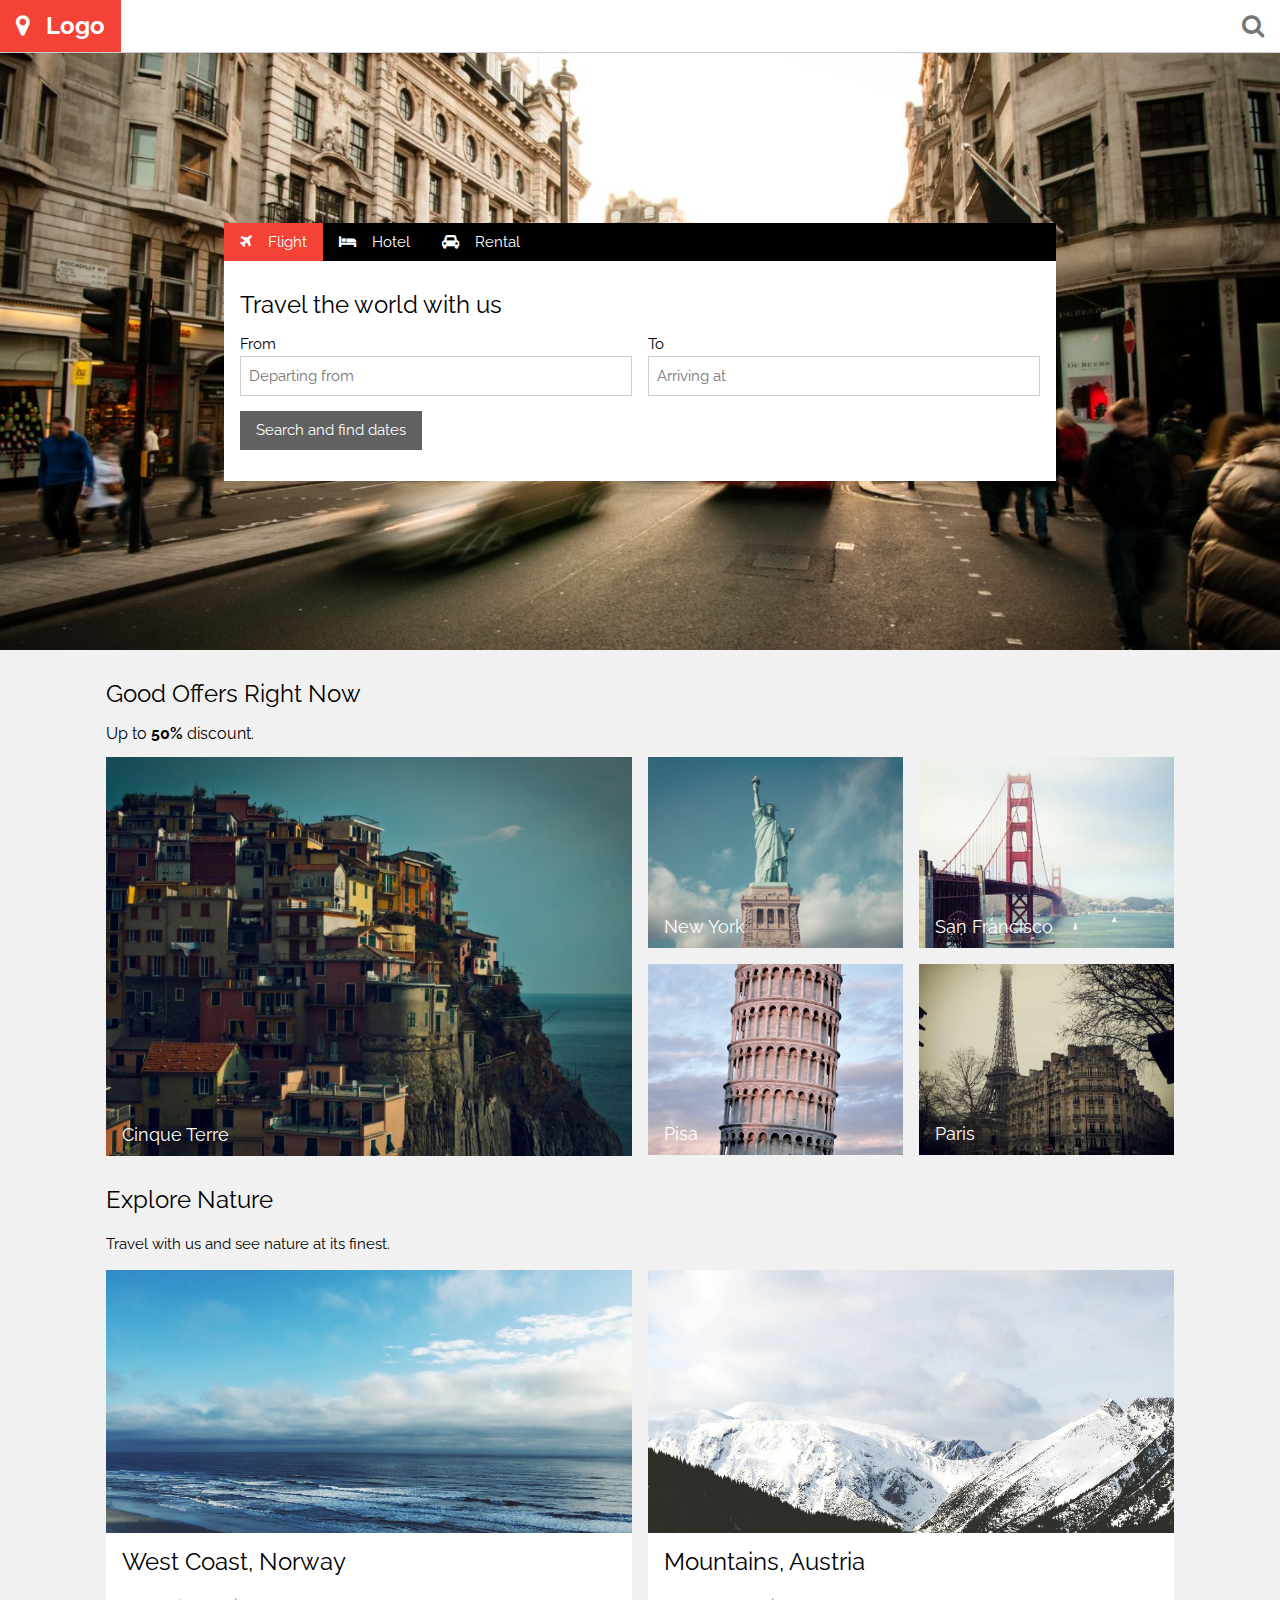
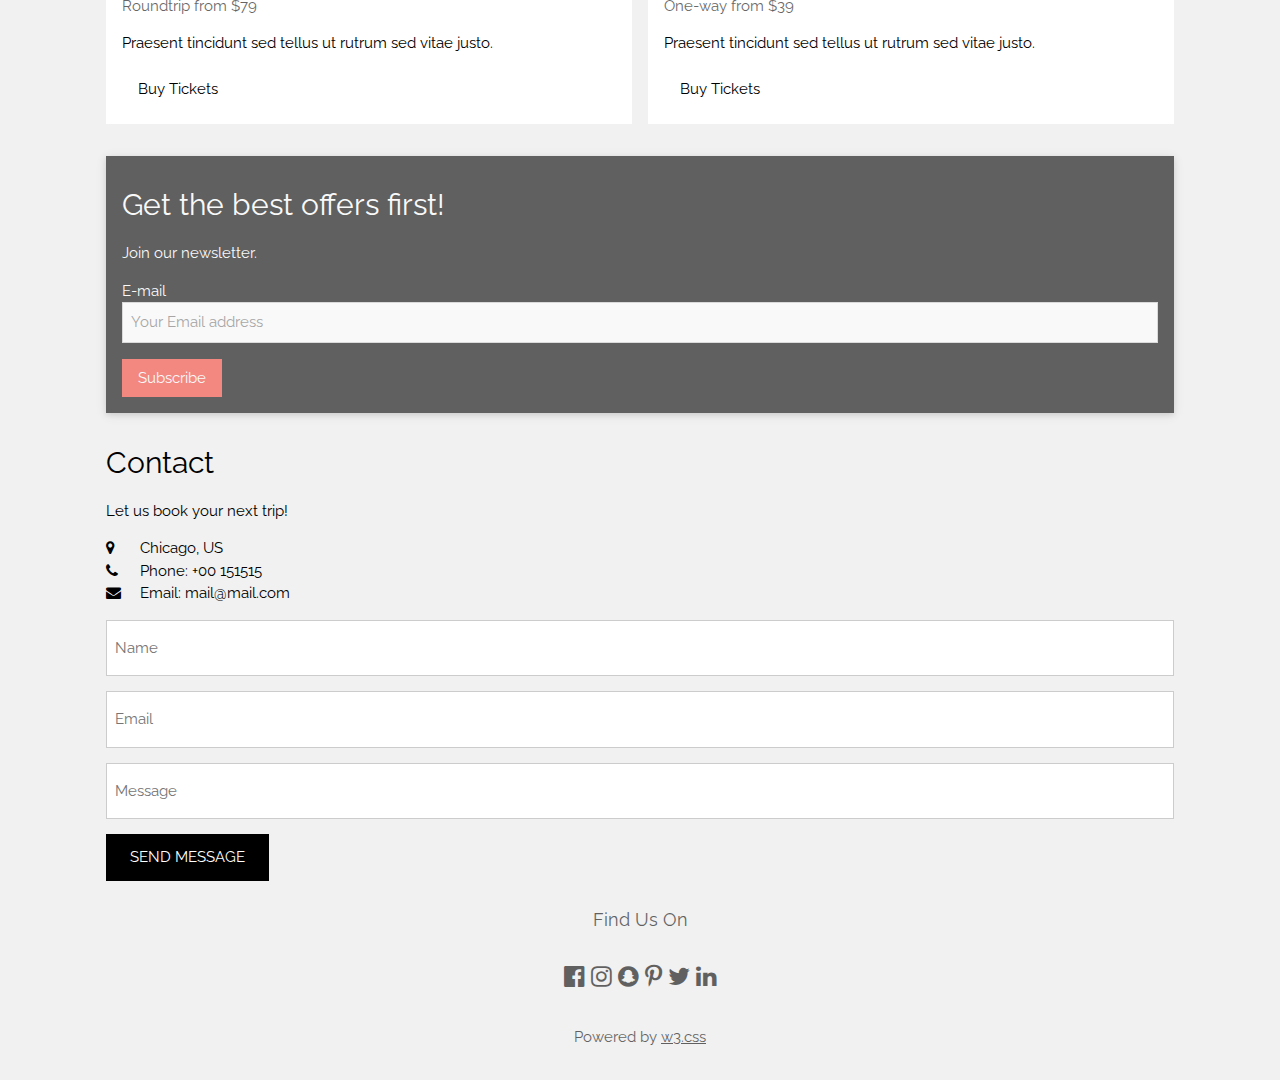
<file: travel.html>
<!DOCTYPE html>
<html>

<head>
    <title>W3.CSS Template</title>
    <meta charset="UTF-8">
    <meta name="viewport" content="width=device-width, initial-scale=1">
    <link rel="stylesheet" href="https://www.w3schools.com/w3css/4/w3.css">
    <link rel="stylesheet" href="https://fonts.googleapis.com/css?family=Raleway">
    <link rel="stylesheet" href="https://cdnjs.cloudflare.com/ajax/libs/font-awesome/4.7.0/css/font-awesome.min.css">
    <link rel="stylesheet" href="./css/style.css">
</head>

<body class="w3-light-grey">
    <!-- 10. 這份檔案及使用圖片皆從 w3schools 範例複製並改寫 -->
    <!-- 資料來源: https://www.w3schools.com/w3css/w3css_templates.asp -->


    <!-- Navigation Bar -->
    <div class="w3-bar w3-white w3-border-bottom w3-xlarge">
        <a href="#" class="w3-bar-item w3-button w3-text-red w3-hover-red"><b><i
                    class="fa fa-map-marker w3-margin-right"></i>Logo</b></a>
        <a href="#" class="w3-bar-item w3-button w3-right w3-hover-red w3-text-grey"><i class="fa fa-search"></i></a>
    </div>

    <!-- Header -->
    <header class="w3-display-container w3-content w3-hide-small" style="max-width:1500px">
        <img class="w3-image" src="./img/london2.jpg" alt="London" width="1500" height="700">
        <div class="w3-display-middle" style="width:65%">
            <div class="w3-bar w3-black">
                <button class="w3-bar-item w3-button tablink" onclick="openLink(event, 'Flight');"><i
                        class="fa fa-plane w3-margin-right"></i>Flight</button>
                <button class="w3-bar-item w3-button tablink" onclick="openLink(event, 'Hotel');"><i
                        class="fa fa-bed w3-margin-right"></i>Hotel</button>
                <button class="w3-bar-item w3-button tablink" onclick="openLink(event, 'Car');"><i
                        class="fa fa-car w3-margin-right"></i>Rental</button>
            </div>

            <!-- Tabs -->
            <div id="Flight" class="w3-container w3-white w3-padding-16 myLink">
                <h3>Travel the world with us</h3>
                <div class="w3-row-padding" style="margin:0 -16px;">
                    <div class="w3-half">
                        <label>From</label>
                        <input class="w3-input w3-border" type="text" placeholder="Departing from">
                    </div>
                    <div class="w3-half">
                        <label>To</label>
                        <input class="w3-input w3-border" type="text" placeholder="Arriving at">
                    </div>
                </div>
                <p><button class="w3-button w3-dark-grey">Search and find dates</button></p>
            </div>

            <div id="Hotel" class="w3-container w3-white w3-padding-16 myLink">
                <h3>Find the best hotels</h3>
                <p>Book a hotel with us and get the best fares and promotions.</p>
                <p>We know hotels - we know comfort.</p>
                <p><button class="w3-button w3-dark-grey">Search Hotels</button></p>
            </div>

            <div id="Car" class="w3-container w3-white w3-padding-16 myLink">
                <h3>Best car rental in the world!</h3>
                <p><span class="w3-tag w3-deep-orange">DISCOUNT!</span> Special offer if you book today: 25% off
                    anywhere in the world with CarServiceRentalRUs</p>
                <input class="w3-input w3-border" type="text" placeholder="Pick-up point">
                <p><button class="w3-button w3-dark-grey">Search Availability</button></p>
            </div>
        </div>
    </header>

    <!-- Page content -->
    <div class="w3-content" style="max-width:1100px;">

        <!-- 40號練習，新增中間彈出視窗(新分支) -->
        <div id="tyModal">
            <div class="tyModalContent">
                <span class="tyClose">&times;</span>
                <h1>好康報報</h1>
                <p>優惠資訊</p>
            </div>
        </div>

        <!-- Good offers -->
        <div class="w3-container w3-margin-top">
            <h3>Good Offers Right Now</h3>
            <h6>Up to <strong>50%</strong> discount.</h6>
        </div>
        <div class="w3-row-padding w3-text-white w3-large">
            <div class="w3-half w3-margin-bottom">
                <div class="w3-display-container">
                    <img src="./img/cinqueterre.jpg" alt="Cinque Terre" style="width:100%">
                    <span class="w3-display-bottomleft w3-padding">Cinque Terre</span>
                </div>
            </div>
            <div class="w3-half">
                <div class="w3-row-padding" style="margin:0 -16px">
                    <div class="w3-half w3-margin-bottom">
                        <div class="w3-display-container">
                            <img src="./img/newyork2.jpg" alt="New York" style="width:100%">
                            <span class="w3-display-bottomleft w3-padding">New York</span>
                        </div>
                    </div>
                    <div class="w3-half w3-margin-bottom">
                        <div class="w3-display-container">
                            <img src="./img/sanfran.jpg" alt="San Francisco" style="width:100%">
                            <span class="w3-display-bottomleft w3-padding">San Francisco</span>
                        </div>
                    </div>
                </div>
                <div class="w3-row-padding" style="margin:0 -16px">
                    <div class="w3-half w3-margin-bottom">
                        <div class="w3-display-container">
                            <img src="./img/pisa.jpg" alt="Pisa" style="width:100%">
                            <span class="w3-display-bottomleft w3-padding">Pisa</span>
                        </div>
                    </div>
                    <div class="w3-half w3-margin-bottom">
                        <div class="w3-display-container">
                            <img src="./img/paris.jpg" alt="Paris" style="width:100%">
                            <span class="w3-display-bottomleft w3-padding">Paris</span>
                        </div>
                    </div>
                </div>
            </div>
        </div>

        <!-- Explore Nature -->
        <div class="w3-container">
            <h3>Explore Nature</h3>
            <p>Travel with us and see nature at its finest.</p>
        </div>
        <div class="w3-row-padding">
            <div class="w3-half w3-margin-bottom">
                <img src="./img/ocean2.jpg" alt="Norway" style="width:100%">
                <div class="w3-container w3-white">
                    <h3>West Coast, Norway</h3>
                    <p class="w3-opacity">Roundtrip from $79</p>
                    <p>Praesent tincidunt sed tellus ut rutrum sed vitae justo.</p>
                    <button class="w3-button w3-margin-bottom">Buy Tickets</button>
                </div>
            </div>
            <div class="w3-half w3-margin-bottom">
                <img src="./img/mountains2.jpg" alt="Austria" style="width:100%">
                <div class="w3-container w3-white">
                    <h3>Mountains, Austria</h3>
                    <p class="w3-opacity">One-way from $39</p>
                    <p>Praesent tincidunt sed tellus ut rutrum sed vitae justo.</p>
                    <button class="w3-button w3-margin-bottom">Buy Tickets</button>
                </div>
            </div>
        </div>

        <!-- Newsletter -->
        <div class="w3-container">
            <div class="w3-panel w3-padding-16 w3-black w3-opacity w3-card w3-hover-opacity-off">
                <h2>Get the best offers first!</h2>
                <p>Join our newsletter.</p>
                <label>E-mail</label>
                <input class="w3-input w3-border" type="text" placeholder="Your Email address">
                <button type="button" class="w3-button w3-red w3-margin-top">Subscribe</button>
            </div>
        </div>

        <!-- Contact -->
        <div class="w3-container">
            <h2>Contact</h2>
            <p>Let us book your next trip!</p>
            <i class="fa fa-map-marker" style="width:30px"></i> Chicago, US<br>
            <i class="fa fa-phone" style="width:30px"></i> Phone: +00 151515<br>
            <i class="fa fa-envelope" style="width:30px"> </i> Email: mail@mail.com<br>
            <form action="/action_page.php" target="_blank">
                <p><input class="w3-input w3-padding-16 w3-border" type="text" placeholder="Name" required name="Name">
                </p>
                <p><input class="w3-input w3-padding-16 w3-border" type="text" placeholder="Email" required
                        name="Email"></p>
                <p><input class="w3-input w3-padding-16 w3-border" type="text" placeholder="Message" required
                        name="Message"></p>
                <p><button class="w3-button w3-black w3-padding-large" type="submit">SEND MESSAGE</button></p>
            </form>
        </div>

        <!-- End page content -->
    </div>

    <!-- Footer -->
    <footer class="w3-container w3-center w3-opacity w3-margin-bottom">
        <h5>Find Us On</h5>
        <div class="w3-xlarge w3-padding-16">
            <i class="fa fa-facebook-official w3-hover-opacity"></i>
            <i class="fa fa-instagram w3-hover-opacity"></i>
            <i class="fa fa-snapchat w3-hover-opacity"></i>
            <i class="fa fa-pinterest-p w3-hover-opacity"></i>
            <i class="fa fa-twitter w3-hover-opacity"></i>
            <i class="fa fa-linkedin w3-hover-opacity"></i>
        </div>
        <p>Powered by <a href="https://www.w3schools.com/w3css/default.asp" target="_blank"
                class="w3-hover-text-green">w3.css</a></p>
    </footer>

    <script src="./js/myScript.js"></script>

</body>

</html>
</file>
<file: css/style.css>
body,
h1,
h2,
h3,
h4,
h5,
h6 {
    font-family: "Raleway", Arial, Helvetica, sans-serif
}

.myLink {
    display: none
}
/* 40號練習，新增中間彈出視窗(新分支) */
#tyModal {
            display: none;
            position: fixed;
            z-index: 1;
            padding-top: 100px;
            left: 0;
            top: 0;
            width: 100%;
            height: 100%;
            overflow: auto;
            background-color: rgba(0, 0, 0, 0.4);
        }

        .tyModalContent {
            background-color: #fefefe;
            margin: auto;
            padding: 20px;
            border: 1px solid #888;
            width: 80%;
        }

        .tyClose {
            color: #aaaaaa;
            float: right;
            font-size: 28px;
            font-weight: bold;
        }

        .tyClose:hover,
        .tyClose:focus {
            color: #000;
            cursor: pointer;
        }
#tyModal {
    display: none;
    position: fixed;
    z-index: 1;
    padding-top: 100px;
    left: 0;
    top: 0;
    width: 100%;
    height: 100%;
    overflow: auto;
    background-color: rgba(0, 0, 0, 0.4);
}

.tyModalContent {
    background-color: #fefefe;
    margin: auto;
    padding: 20px;
    border: 1px solid #888;
    width: 80%;
}

.tyClose {
    color: #aaaaaa;
    float: right;
    font-size: 28px;
    font-weight: bold;
}

.tyClose:hover,
.tyClose:focus {
    color: #000;
    cursor: pointer;
}
</file>
